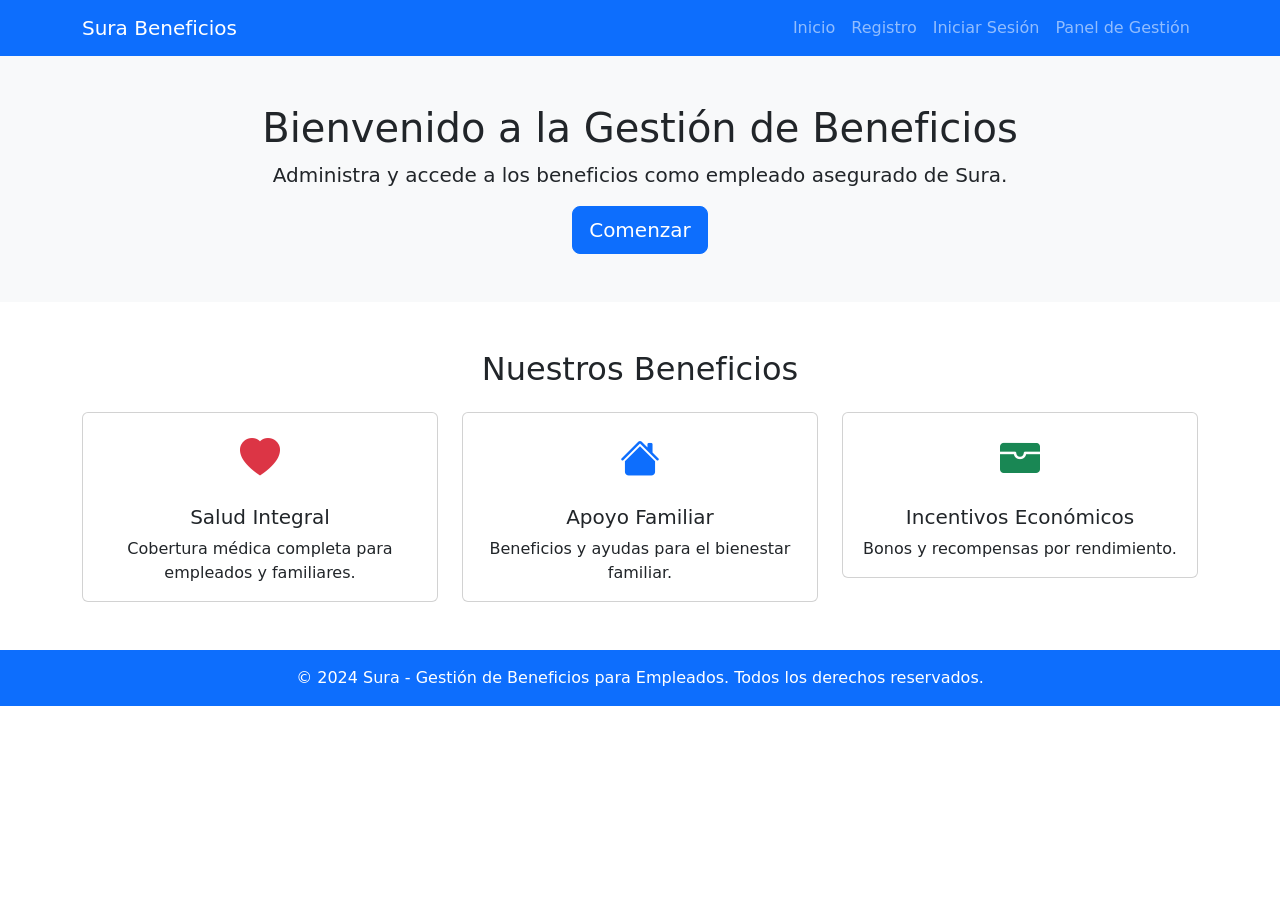
<file: index.html>
<!DOCTYPE html>
<html lang="es">
<head>
    <meta charset="UTF-8">
    <meta name="viewport" content="width=device-width, initial-scale=1.0">
    <title>Gestión de Beneficios - Sura</title>
    <!-- Bootstrap CSS -->
    <link href="https://cdn.jsdelivr.net/npm/bootstrap@5.3.0/dist/css/bootstrap.min.css" rel="stylesheet">
    <!-- Animate.css -->
    <link rel="stylesheet" href="https://cdnjs.cloudflare.com/ajax/libs/animate.css/4.1.1/animate.min.css"/>
    <!-- Bootstrap Icons -->
    <link href="https://cdn.jsdelivr.net/npm/bootstrap-icons/font/bootstrap-icons.css" rel="stylesheet">
    <!-- CSS Personalizado -->
    <link rel="stylesheet" href="/assets/styles/styles.css">
</head>
<body>
    <!-- Navbar -->
    <nav class="navbar navbar-expand-lg navbar-dark bg-primary">
        <div class="container">
            <a class="navbar-brand animate__animated animate__fadeInLeft" href="#">Sura Beneficios</a>
            <button class="navbar-toggler" type="button" data-bs-toggle="collapse" data-bs-target="#navbarNav">
                <span class="navbar-toggler-icon"></span>
            </button>
            <div class="collapse navbar-collapse" id="navbarNav">
                <ul class="navbar-nav ms-auto">
                    <li class="nav-item">
                        <a class="nav-link" href="index.html">Inicio</a>
                    </li>

                    <li class="nav-item">
                        <a class="nav-link" href="register.html">Registro</a>
                    </li>
                    
                    <li class="nav-item">
                        <a class="nav-link" href="login.html">Iniciar Sesión</a>
                    </li>
                    <li class="nav-item">
                        <a class="nav-link" href="dashboard.html">Panel de Gestión</a>
                    </li>
                </ul>
            </div>
        </div>
    </nav>

    <!-- Banner -->
    <header class="bg-light text-center py-5">
        <div class="container">
            <h1 class="animate__animated animate__fadeInDown">Bienvenido a la Gestión de Beneficios</h1>
            <p class="lead animate__animated animate__fadeInUp">Administra y accede a los beneficios como empleado asegurado de Sura.</p>
            <a href="login.html" class="btn btn-primary btn-lg animate__animated animate__pulse animate__infinite">Comenzar</a>
        </div>
    </header>

    <!-- Sección de Beneficios -->
    <section class="py-5">
        <div class="container">
            <h2 class="text-center mb-4">Nuestros Beneficios</h2>
            <div class="row">
                <div class="col-md-4">
                    <div class="card animate__animated animate__fadeInLeft">
                        <div class="card-body text-center">
                            <i class="bi bi-heart-fill fs-1 text-danger"></i>
                            <h5 class="card-title mt-3">Salud Integral</h5>
                            <p class="card-text">Cobertura médica completa para empleados y familiares.</p>
                        </div>
                    </div>
                </div>
                <div class="col-md-4">
                    <div class="card animate__animated animate__fadeInUp">
                        <div class="card-body text-center">
                            <i class="bi bi-house-fill fs-1 text-primary"></i>
                            <h5 class="card-title mt-3">Apoyo Familiar</h5>
                            <p class="card-text">Beneficios y ayudas para el bienestar familiar.</p>
                        </div>
                    </div>
                </div>
                <div class="col-md-4">
                    <div class="card animate__animated animate__fadeInRight">
                        <div class="card-body text-center">
                            <i class="bi bi-wallet-fill fs-1 text-success"></i>
                            <h5 class="card-title mt-3">Incentivos Económicos</h5>
                            <p class="card-text">Bonos y recompensas por rendimiento.</p>
                        </div>
                    </div>
                </div>
            </div>
        </div>
    </section>

    <!-- Footer -->
    <footer class="bg-primary text-white text-center py-3">
        <div class="container">
            <p class="mb-0">© 2024 Sura - Gestión de Beneficios para Empleados. Todos los derechos reservados.</p>
        </div>
    </footer>

    <!-- Bootstrap JS -->
    <script src="https://cdn.jsdelivr.net/npm/bootstrap@5.3.0/dist/js/bootstrap.bundle.min.js"></script>
    <!-- JS Personalizado -->
    <script src="/assets/js/script.js"></script>
</body>
</html>
</file>
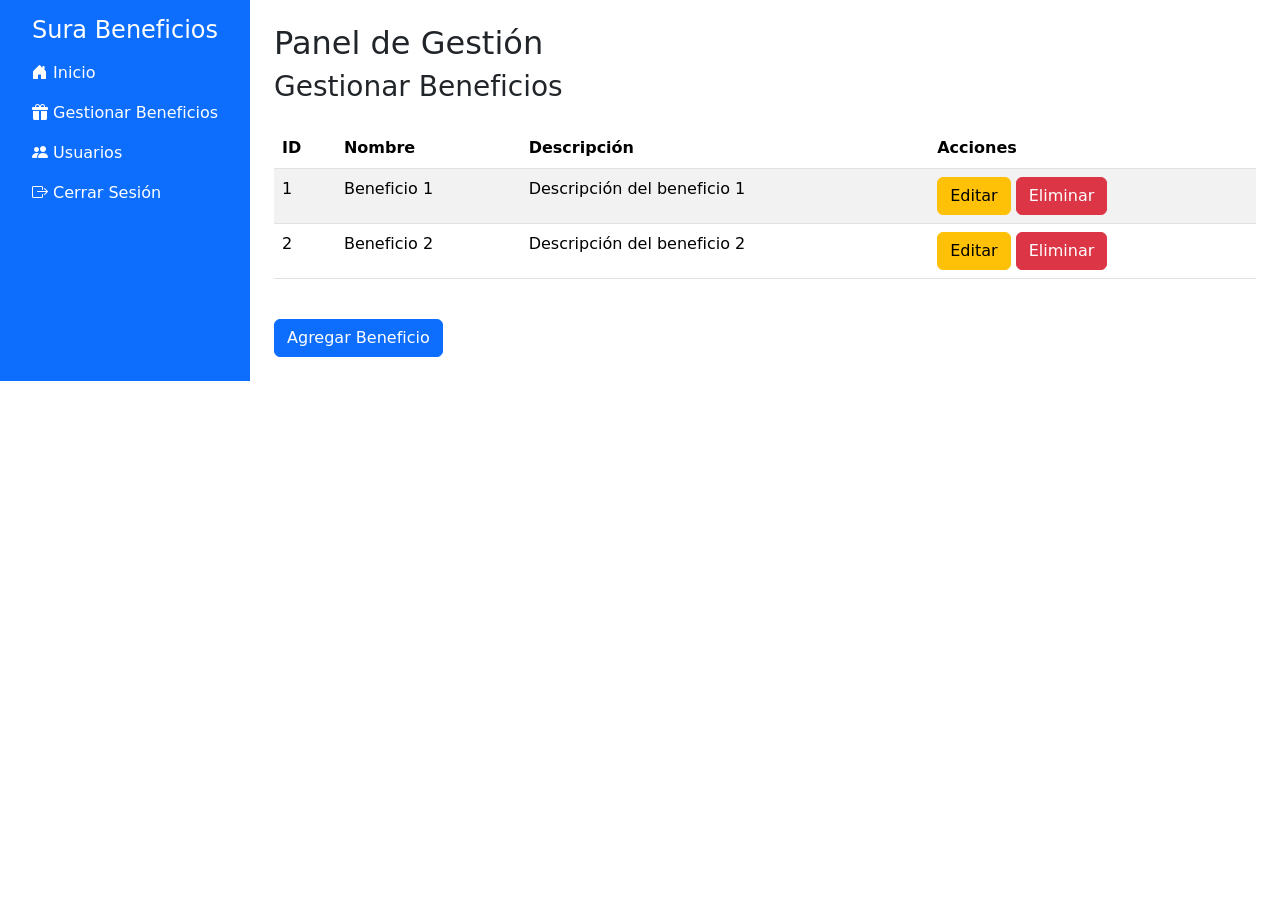
<file: dashboard.html>
<!DOCTYPE html>
<html lang="es">
<head>
    <meta charset="UTF-8">
    <meta name="viewport" content="width=device-width, initial-scale=1.0">
    <title>Panel de Gestión - Sura Beneficios</title>
    <!-- Bootstrap CSS -->
    <link href="https://cdn.jsdelivr.net/npm/bootstrap@5.3.0/dist/css/bootstrap.min.css" rel="stylesheet">
    <!-- Bootstrap Icons -->
    <link href="https://cdn.jsdelivr.net/npm/bootstrap-icons/font/bootstrap-icons.css" rel="stylesheet">
    <!-- Animate.css -->
    <link rel="stylesheet" href="https://cdnjs.cloudflare.com/ajax/libs/animate.css/4.1.1/animate.min.css">
</head>
<body>
    <div class="d-flex">
        <!-- Barra Lateral -->
        <div id="sidebar" class="bg-primary text-white p-3">
            <h4 class="text-center animate__animated animate__fadeInLeft">Sura Beneficios</h4>
            <ul class="nav flex-column">
                <li class="nav-item">
                    <a href="dashboard.html" class="nav-link text-white">
                        <i class="bi bi-house-door-fill"></i> Inicio
                    </a>
                </li>
                <li class="nav-item">
                    <a href="#beneficios" class="nav-link text-white">
                        <i class="bi bi-gift-fill"></i> Gestionar Beneficios
                    </a>
                </li>
                <li class="nav-item">
                    <a href="/dashboardUsuarios.html" class="nav-link text-white">
                        <i class="bi bi-people-fill"></i> Usuarios
                    </a>
                </li>
                <li class="nav-item">
                    <a href="/index.html" id="logoutButton" class="nav-link text-white">
                        <i class="bi bi-box-arrow-right"></i> Cerrar Sesión
                    </a>
                </li>
            </ul>
        </div>

        <!-- Contenido Principal -->
        <div class="flex-grow-1 p-4">
            <h2>Panel de Gestión</h2>

            <!-- Sección de Beneficios -->
            <div id="beneficios">
                <h3>Gestionar Beneficios</h3>

                <!-- Tabla de Beneficios -->
                <table class="table table-striped mt-4" id="benefitsTable">
                    <thead>
                        <tr>
                            <th scope="col">ID</th>
                            <th scope="col">Nombre</th>
                            <th scope="col">Descripción</th>
                            <th scope="col">Acciones</th>
                        </tr>
                    </thead>
                    <tbody>
                        <!-- Aquí se agregarán dinámicamente los beneficios -->
                        <tr>
                            <td>1</td>
                            <td>Beneficio 1</td>
                            <td>Descripción del beneficio 1</td>
                            <td>
                                <button class="btn btn-warning" onclick="editBenefit(1)">Editar</button>
                                <button class="btn btn-danger" onclick="deleteBenefit(1)">Eliminar</button>
                            </td>
                        </tr>
                        <tr>
                            <td>2</td>
                            <td>Beneficio 2</td>
                            <td>Descripción del beneficio 2</td>
                            <td>
                                <button class="btn btn-warning" onclick="editBenefit(2)">Editar</button>
                                <button class="btn btn-danger" onclick="deleteBenefit(2)">Eliminar</button>
                            </td>
                        </tr>
                    </tbody>
                </table>

                <!-- Botón para agregar un nuevo beneficio -->
                <button id="addBenefitButton" class="btn btn-primary mt-4" data-bs-toggle="modal" data-bs-target="#addBenefitModal">Agregar Beneficio</button>
            </div>
        </div>
    </div>

    <!-- Modal para agregar beneficio -->
    <div class="modal fade" id="addBenefitModal" tabindex="-1" aria-labelledby="addBenefitModalLabel" aria-hidden="true">
        <div class="modal-dialog">
            <div class="modal-content">
                <div class="modal-header">
                    <h5 class="modal-title" id="addBenefitModalLabel">Agregar Nuevo Beneficio</h5>
                    <button type="button" class="btn-close" data-bs-dismiss="modal" aria-label="Close"></button>
                </div>
                <div class="modal-body">
                    <form id="addBenefitForm">
                        <div class="mb-3">
                            <label for="benefitName" class="form-label">Nombre</label>
                            <input type="text" class="form-control" id="benefitName" required>
                        </div>
                        <div class="mb-3">
                            <label for="benefitDescription" class="form-label">Descripción</label>
                            <textarea class="form-control" id="benefitDescription" rows="3" required></textarea>
                        </div>
                    </form>
                </div>
                <div class="modal-footer">
                    <button type="button" class="btn btn-secondary" data-bs-dismiss="modal">Cerrar</button>
                    <button type="button" class="btn btn-primary" id="saveBenefitButton">Guardar</button>
                </div>
            </div>
        </div>
    </div>

    <!-- Bootstrap JS -->
    <script src="https://cdn.jsdelivr.net/npm/bootstrap@5.3.0/dist/js/bootstrap.bundle.min.js"></script>
    <!-- Animate.js -->
    <script src="https://cdnjs.cloudflare.com/ajax/libs/animate.css/4.1.1/animate.min.css"></script>
    <script src="/assets/js/dashboard.js"></script>
    
</body>
</html>
</file>
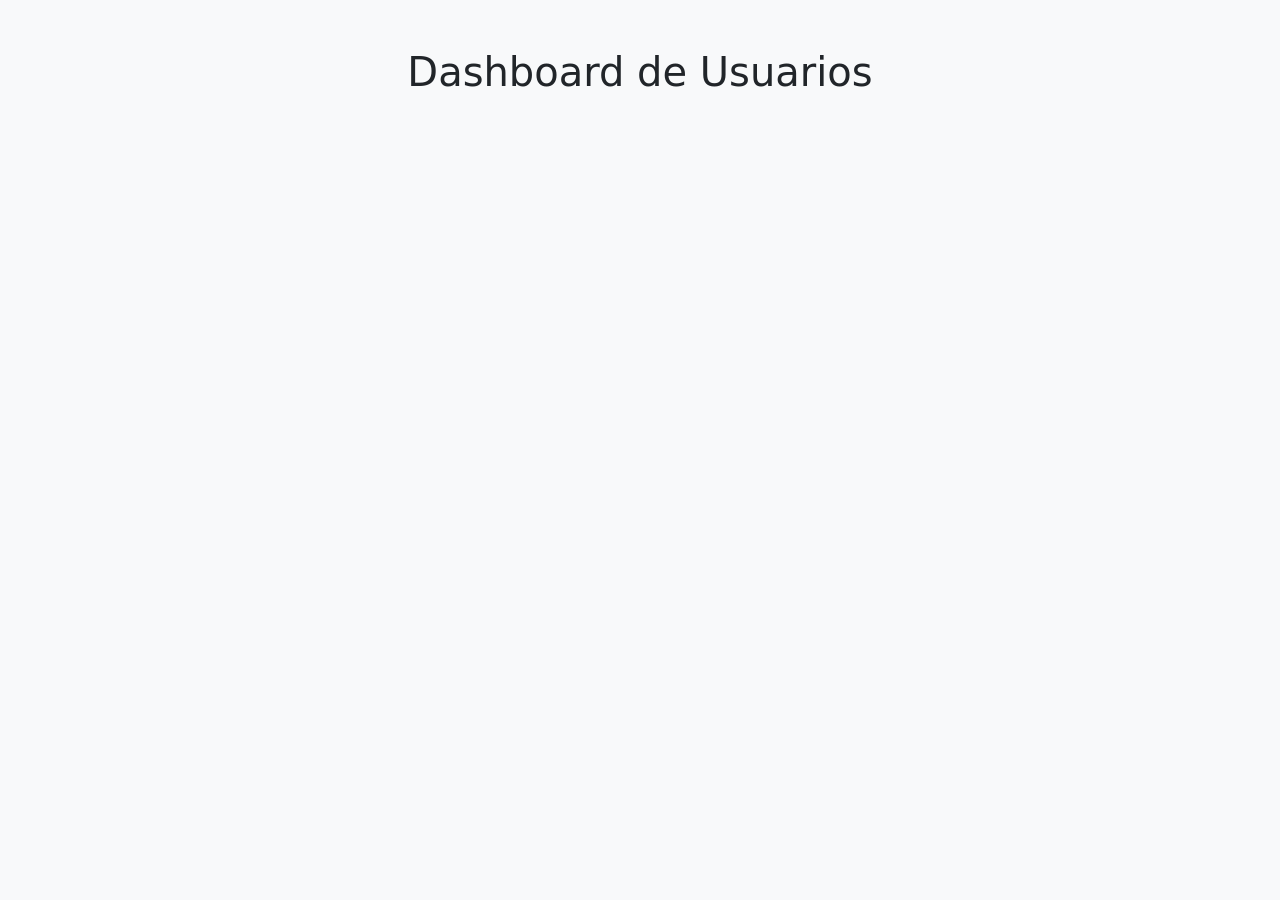
<file: dashboardUsuarios.html>
<!DOCTYPE html>
<html lang="es">
<head>
    <meta charset="UTF-8">
    <meta name="viewport" content="width=device-width, initial-scale=1.0">
    <title>Dashboard - Usuarios</title>
    <link href="https://cdn.jsdelivr.net/npm/bootstrap@5.3.0/dist/css/bootstrap.min.css" rel="stylesheet">
    <script type="module" src="/assets/js/dashboardUsuarios.js"></script>
</head>
<body class="bg-light">
    <div class="container py-5">
        <h1 class="text-center mb-4">Dashboard de Usuarios</h1>
        <div id="usuariosContainer" class="row g-4">
            <!-- Aquí se cargarán las tarjetas dinámicamente -->

           
        </div>
    </div>
</body>
</html>
</file>
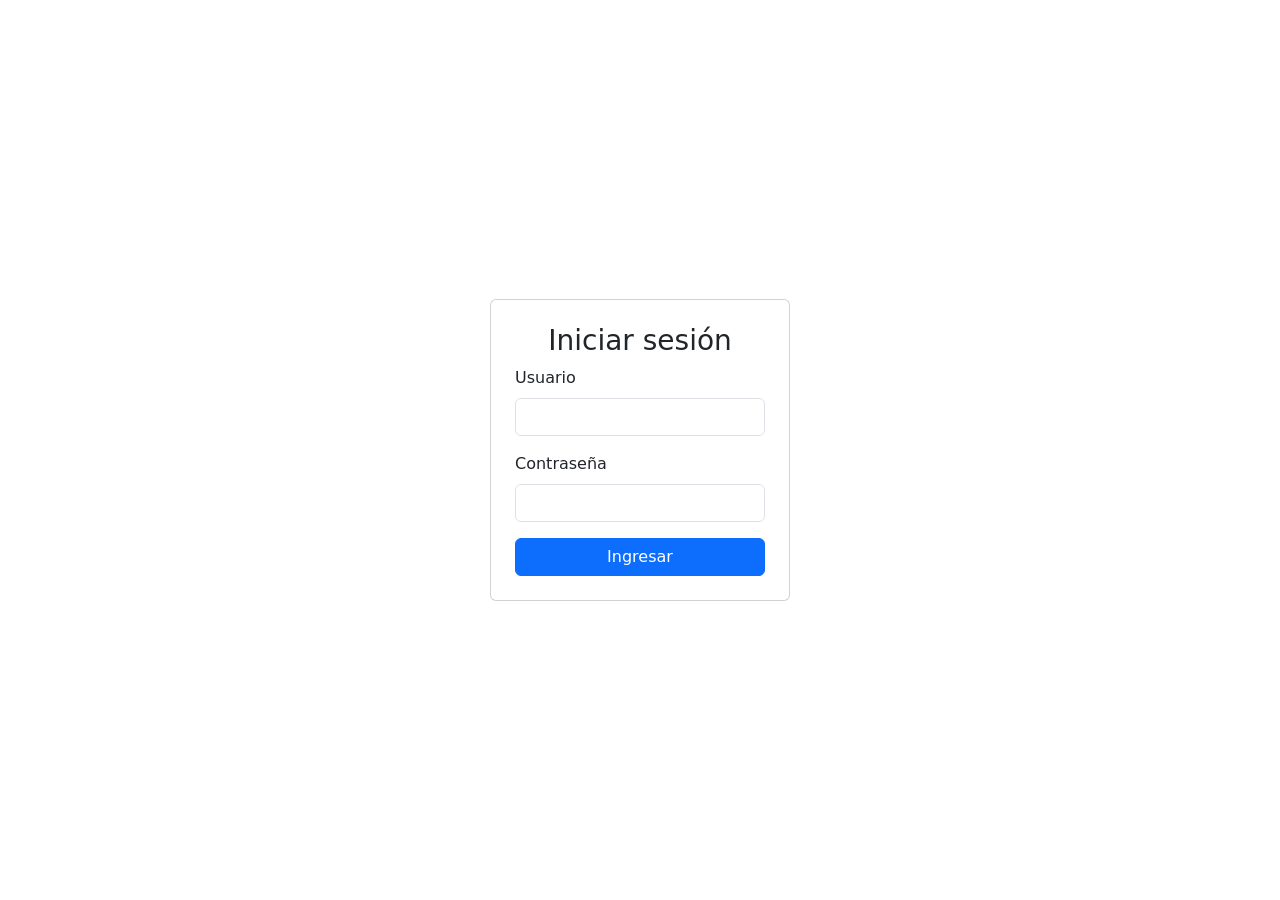
<file: login.html>
<!DOCTYPE html>
<html lang="es">
<head>
    <meta charset="UTF-8">
    <meta name="viewport" content="width=device-width, initial-scale=1.0">
    <title>Inicio de sesión</title>
    <link href="https://cdn.jsdelivr.net/npm/bootstrap@5.3.0/dist/css/bootstrap.min.css" rel="stylesheet">
    <link href="https://cdn.jsdelivr.net/npm/bootstrap-icons/font/bootstrap-icons.css" rel="stylesheet">
</head>
<body>
    <div class="container d-flex justify-content-center align-items-center vh-100">
        <div class="card p-4" style="width: 300px;">
            <h3 class="text-center">Iniciar sesión</h3>
            <form id="loginForm">
                <div class="mb-3">
                    <label for="username" class="form-label">Usuario</label>
                    <input type="text" id="username" class="form-control" required>
                </div>
                <div class="mb-3">
                    <label for="password" class="form-label">Contraseña</label>
                    <input type="password" id="password" class="form-control" required>
                </div>
                <button type="submit" class="btn btn-primary w-100">Ingresar</button>
            </form>
        </div>
    </div>

    <!-- Bootstrap JS -->
    <script src="https://cdn.jsdelivr.net/npm/bootstrap@5.3.0/dist/js/bootstrap.bundle.min.js"></script>
    <script src="/assets/js/login.js" type="module"></script>
</body>
</html>
</file>
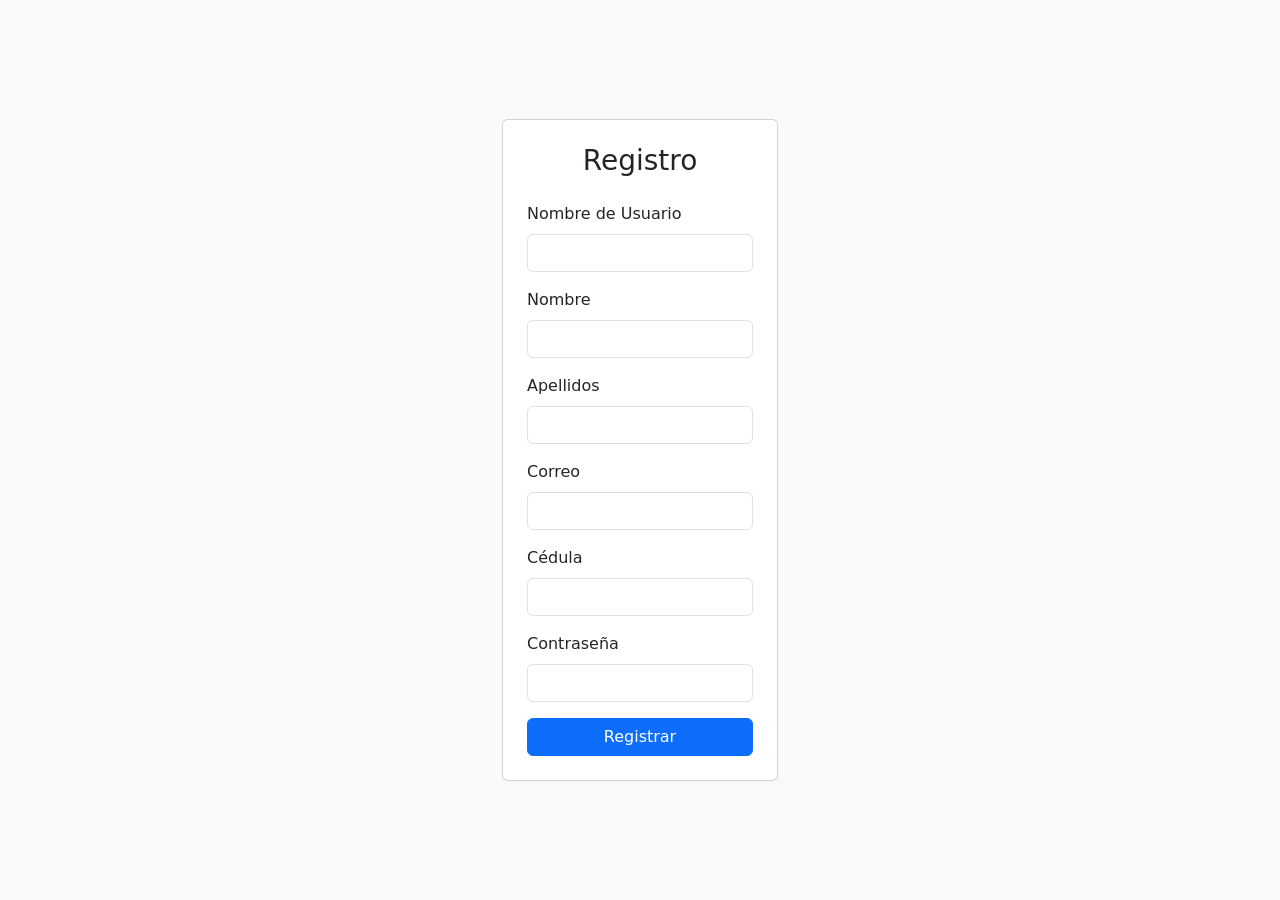
<file: register.html>
<!DOCTYPE html>
<html lang="es">
<head>
    <meta charset="UTF-8">
    <meta name="viewport" content="width=device-width, initial-scale=1.0">
    <title>Registro - Sura Beneficios</title>
    <link href="https://cdn.jsdelivr.net/npm/bootstrap@5.3.0/dist/css/bootstrap.min.css" rel="stylesheet">
    <script type="module" src="/assets/js/register.js"></script>
</head>
<body class="bg-light">
    <div class="container d-flex justify-content-center align-items-center" style="min-height: 100vh;">
        <div class="card p-4">
            <h3 class="text-center mb-4">Registro</h3>
            <form id="registerForm">
                <div class="mb-3">
                    <label for="username" class="form-label">Nombre de Usuario</label>
                    <input type="text" id="username" class="form-control" required>
                </div>
                <div class="mb-3">
                    <label for="nombre" class="form-label">Nombre</label>
                    <input type="text" id="nombre" class="form-control" required>
                </div>
                <div class="mb-3">
                    <label for="apellidos" class="form-label">Apellidos</label>
                    <input type="text" id="apellidos" class="form-control" required>
                </div>
                <div class="mb-3">
                    <label for="correo" class="form-label">Correo</label>
                    <input type="email" id="correo" class="form-control" required>
                </div>
                <div class="mb-3">
                    <label for="cedula" class="form-label">Cédula</label>
                    <input type="text" id="cedula" class="form-control" required>
                </div>
                <div class="mb-3">
                    <label for="password" class="form-label">Contraseña</label>
                    <input type="password" id="password" class="form-control" required>
                </div>
                <button type="submit" class="btn btn-primary w-100">Registrar</button>
            </form>
        </div>
    </div>
</body>
</html>
</file>
<file: assets/styles/styles.css>
/* styles.css */

/* Personalización de la barra lateral */
#sidebar {
    width: 250px;
    height: 100vh;
    position: fixed;
    left: 0;
    top: 0;
}

.nav-link:hover {
    background-color: rgba(255, 255, 255, 0.1);
}

/* Estilo del contenido principal */
.flex-grow-1 {
    margin-left: 250px;
}
</file>
